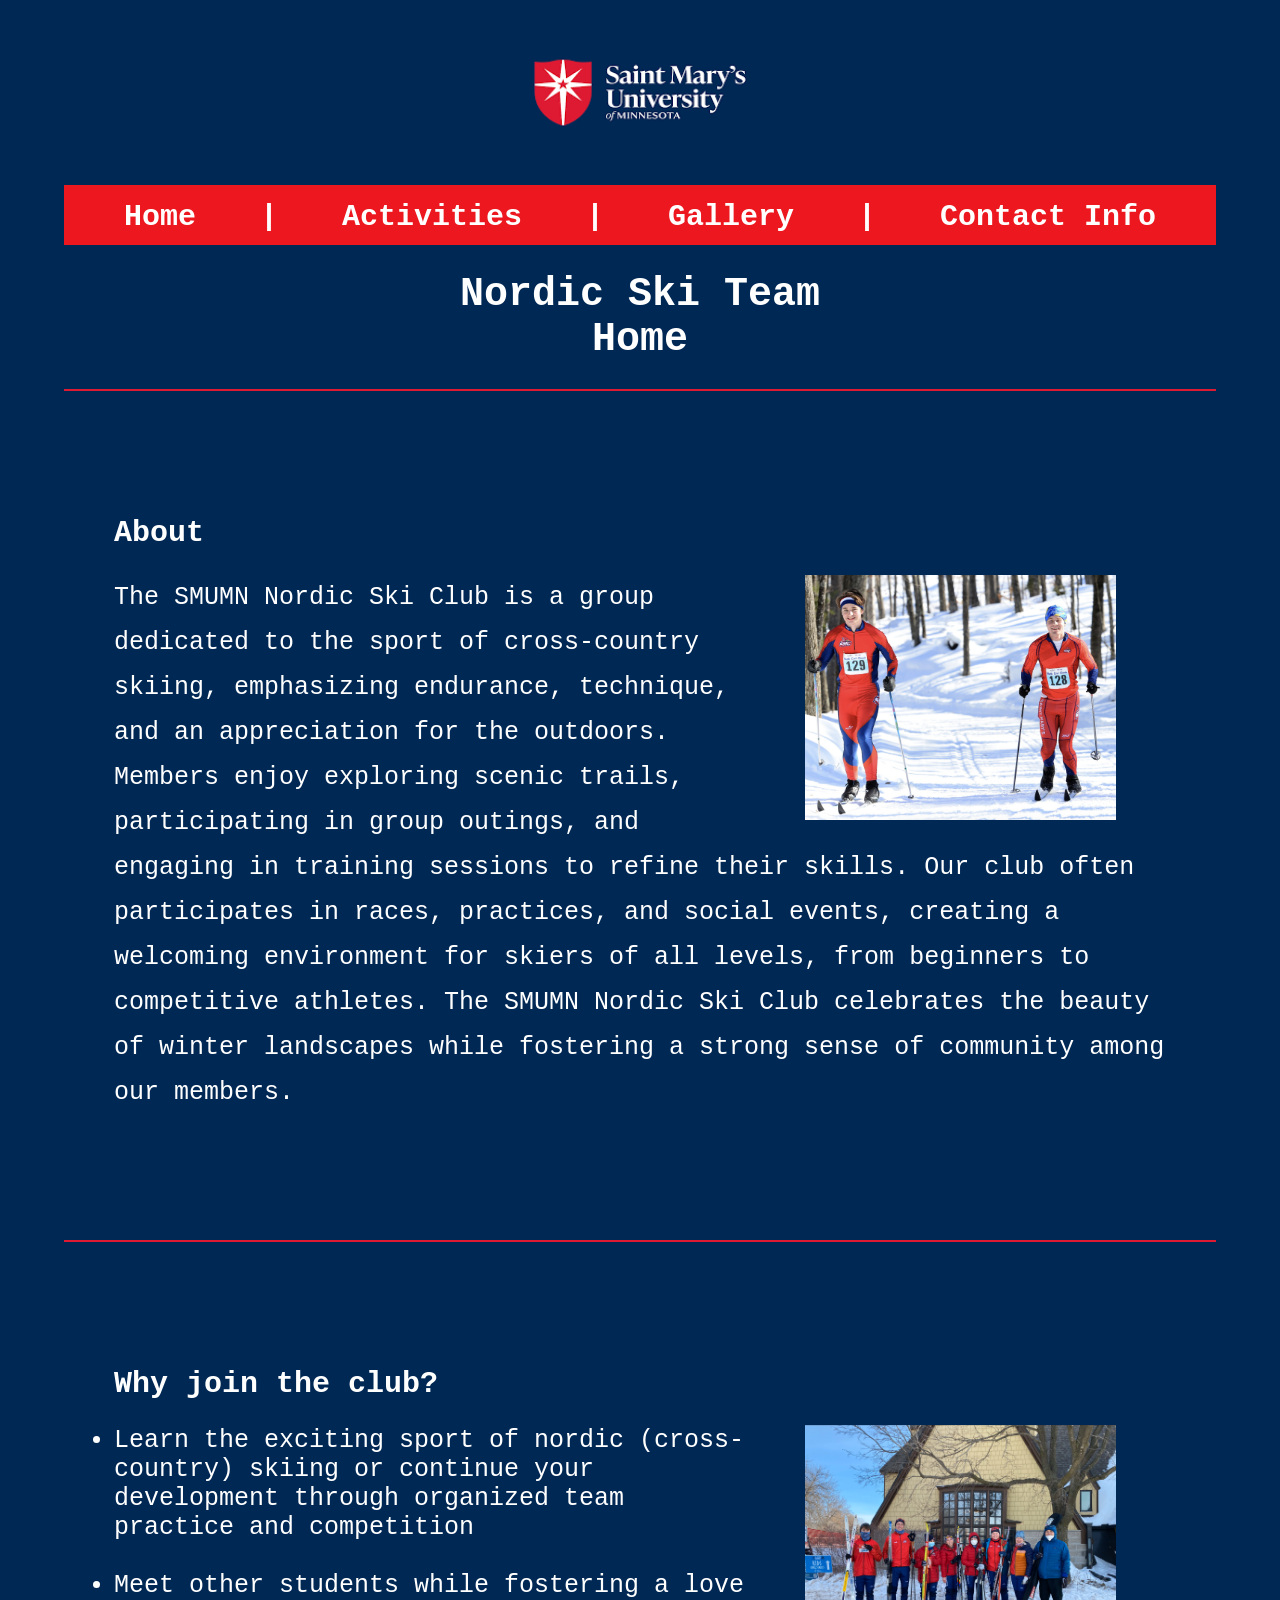
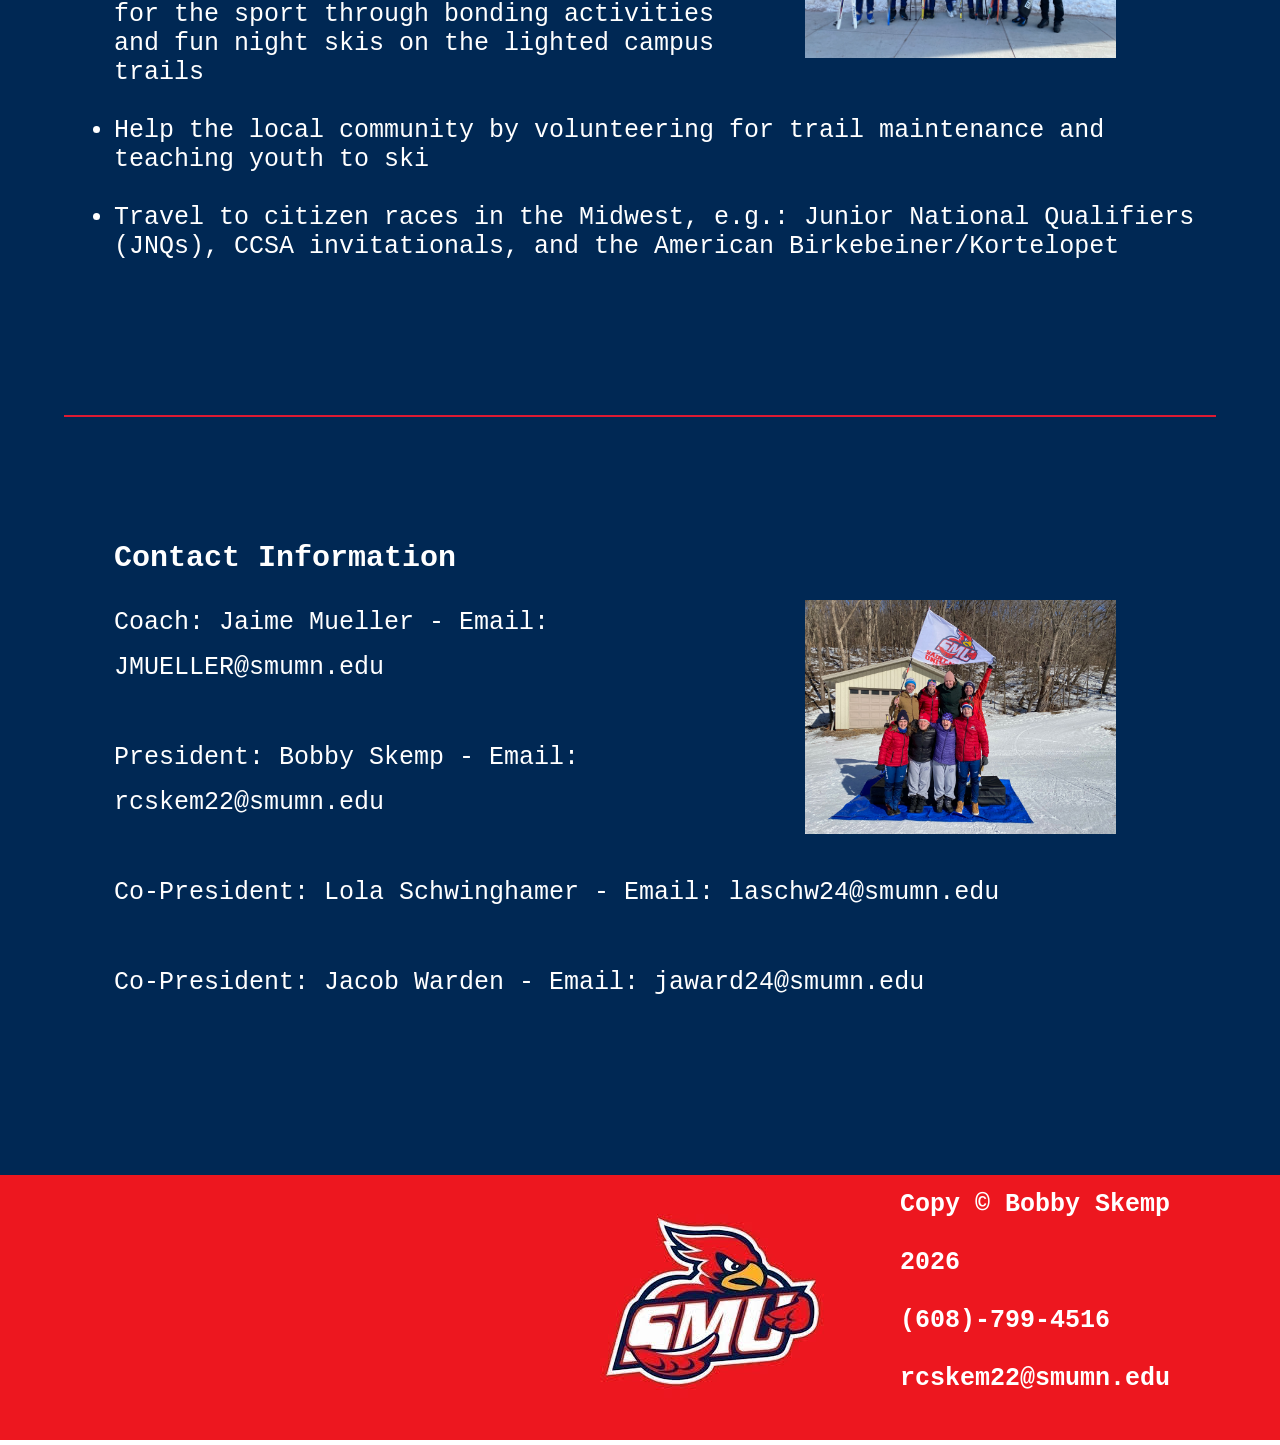
<file: index.html>
<!DOCTYPE html>
<html lang="en">
<head>
	<title> Saint Mary's University of Minnesota Nordic Ski Team </title>
    <link rel="stylesheet" href="ClubSki.css">
</head>

<body>
<div id="background">
<div id="container">


<div class="banner">
<img src="Images/banner.jpg" alt="My Image" class="center">
</div>

<!-- Contact info goes directly to contact info in the homepage -->

<nav>
	<a href="index.html" class="active" > Home </a>
		&nbsp
		|
		&nbsp
		<a href="ClubSkiRaces.html"> Activities </a>
		&nbsp
		|
		&nbsp
		<a href="ClubSkiGallery.html"> Gallery </a>
		&nbsp
		|
		&nbsp
		<a href="#contactinfo"> Contact Info </a>
</nav>

<h1> Nordic Ski Team <br> Home </h1>

<hr>




	<h2> About </h2>

	<img class = "homeimg" src="Images/ski1.png">

		<p>
	The SMUMN Nordic Ski Club is a group dedicated to the sport of cross-country skiing, emphasizing endurance, technique, and an appreciation for the outdoors. Members enjoy exploring scenic trails, participating in group outings, and engaging in training sessions to refine their skills. Our club often participates in races, practices, and social events, creating a welcoming environment for skiers of all levels, from beginners to competitive athletes. The SMUMN Nordic Ski Club celebrates the beauty of winter landscapes while fostering a strong sense of community among our members. 
		</p>

		<hr>

	<h2> Why join the club? </h2>

	<img class = "homeimg" src="Images\ski3.png">

<ul>
 	<li>	Learn the exciting sport of nordic (cross-country) skiing or continue your development through organized team practice and competition</li><br>
 	<li>	Meet other students while fostering a love for the sport through bonding activities and fun night skis on the lighted campus trails</li><br>
 	<li>	Help the local community by volunteering for trail maintenance and teaching youth to ski</li><br>
 	<li>	Travel to citizen races in the Midwest, e.g.: Junior National Qualifiers (JNQs), CCSA invitationals, and the American Birkebeiner/Kortelopet</li><br>
</ul>

		<hr>

		<!-- Contact Info on nav will go to here  -->

	<h2> Contact Information </h2>

		<img class = "homeimg" src="Images\ski2.jpg">	

		<p>
			Coach: Jaime Mueller - Email: JMUELLER@smumn.edu<br><br>

            President: Bobby Skemp - Email: rcskem22@smumn.edu<br><br>

			Co-President: Lola Schwinghamer - Email: laschw24@smumn.edu<br><br>

			Co-President: Jacob Warden - Email: jaward24@smumn.edu<br><br>
		</p>
		<div id="contactinfo"></div>

</body>
</div>

<footer> <img src="Images/footer.png" alt="My Image" class="footerimg"> Copy &copy Bobby Skemp <br><br> 2026<br><br> (608)-799-4516 <br><br> rcskem22@smumn.edu <br><br></footer>
</div>
</html>
</file>
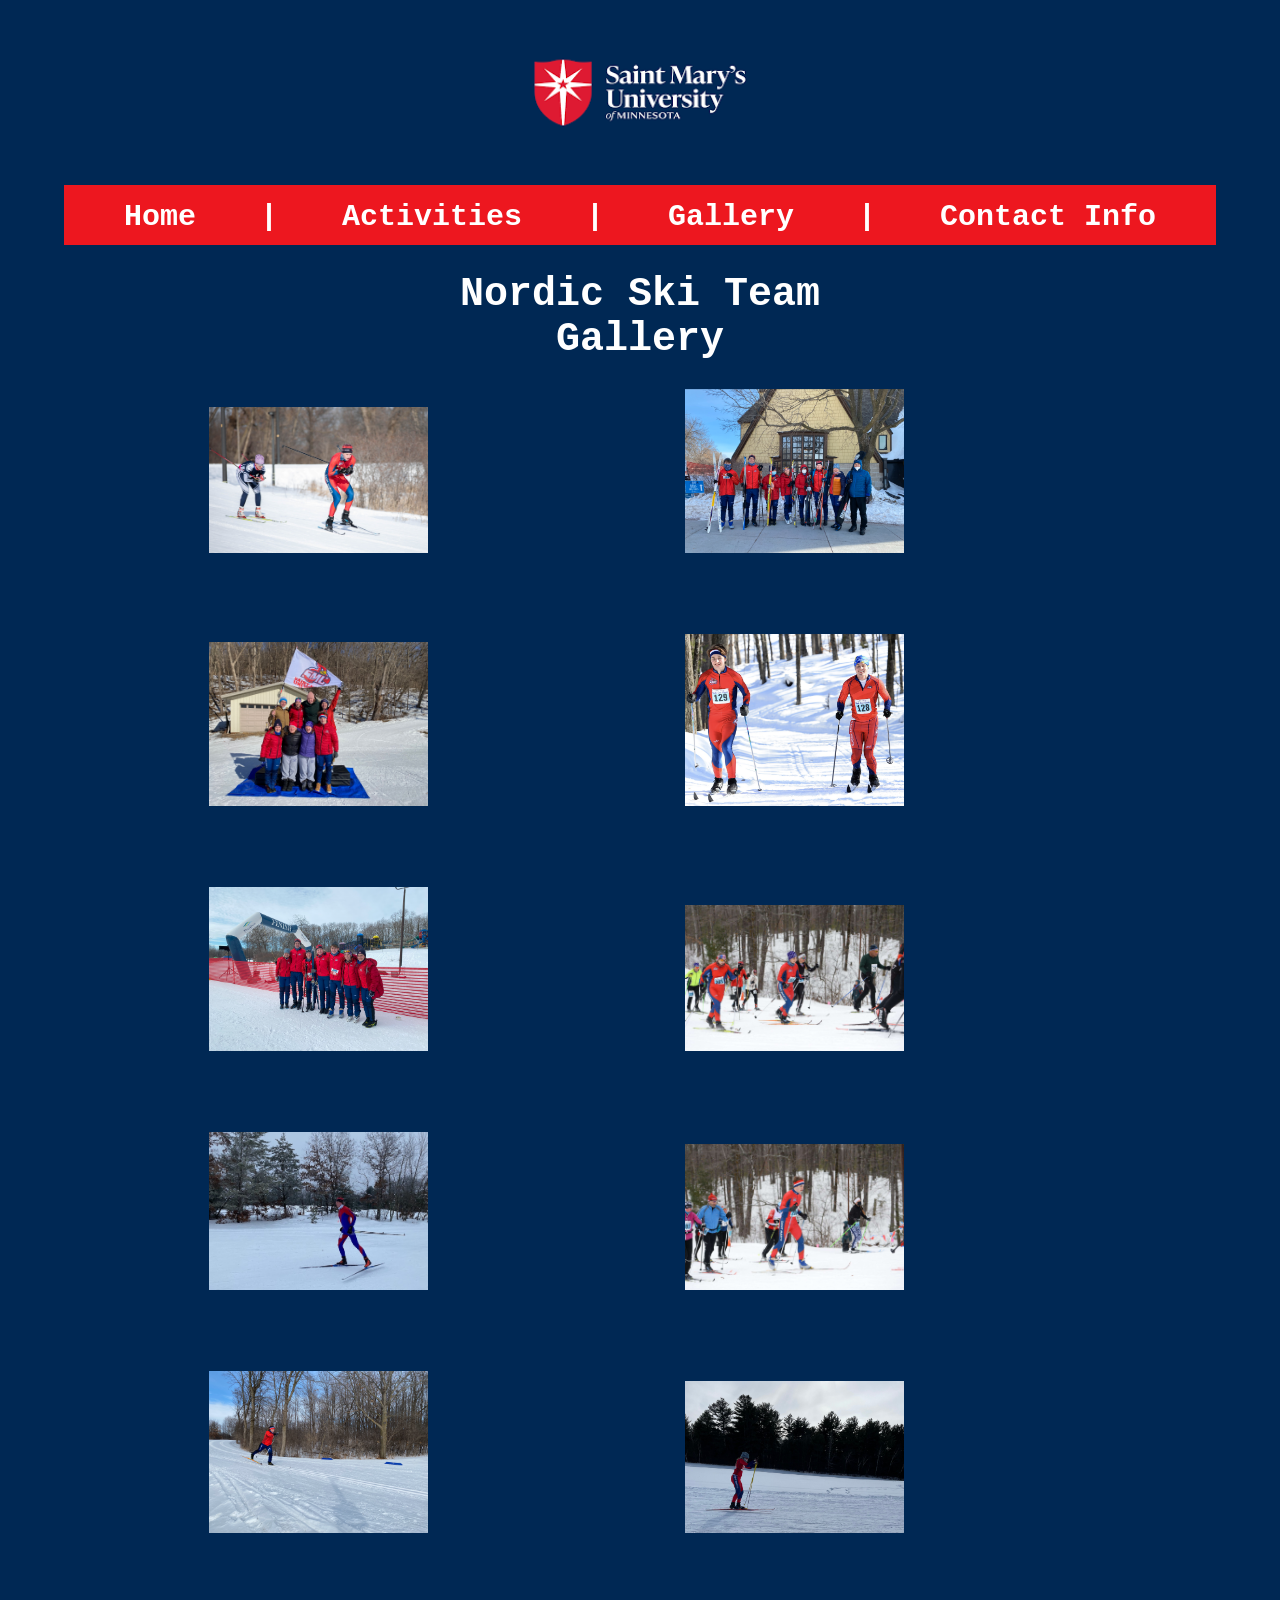
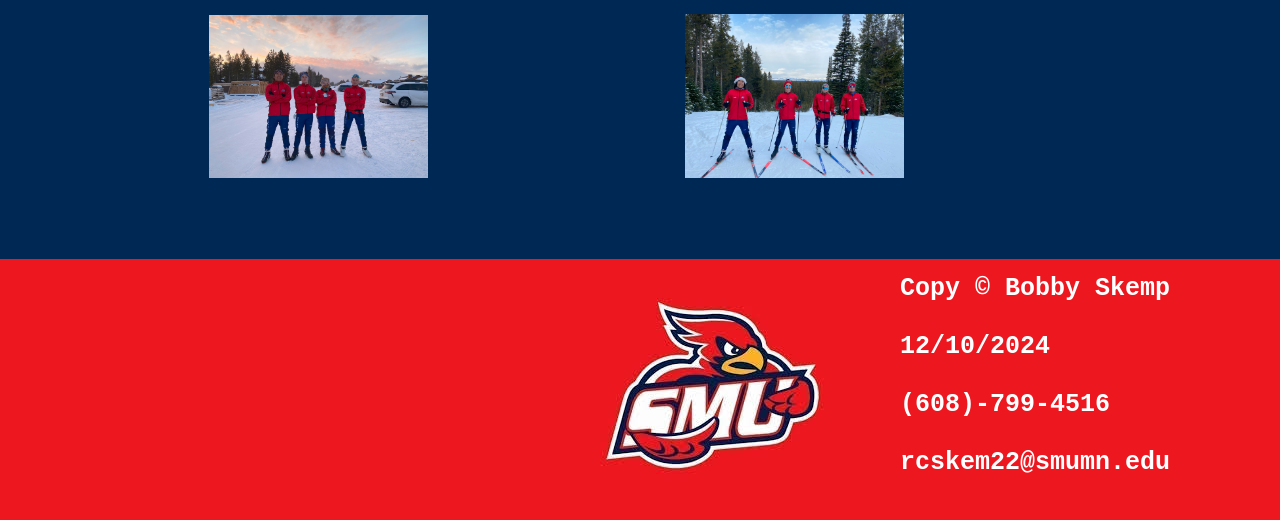
<file: ClubSkiGallery.html>
<!DOCTYPE html>
<html lang="en">
<head>
	<title> Saint Mary's University of Minnesota Nordic Ski Team </title>
</head>

<div id="background">
<div id="container">

<link rel="stylesheet" href="ClubSki.css">

<div class="banner">
<img src="Images/banner.jpg" alt="My Image" class="center">
</div>

<!-- Contact info here goes back to the homepage -->


<nav>
		<a href="index.html"> Home </a>
		&nbsp
		|
		&nbsp
		<a href="ClubSkiRaces.html"> Activities </a>
		&nbsp
		|
		&nbsp
		<a href="ClubSkiGallery.html" class="active"> Gallery </a>
		&nbsp
		|
		&nbsp
		<a href="index.html#contactinfo">Contact Info</a>

</nav>

<h1> Nordic Ski Team <br> Gallery </h1>

<body>

	<!-- All images are lined up by their border bottom -->


<img class = "galleryimg" src="Images\ski6.jpeg">

<img class = "galleryimg" src="Images\ski3.png">

<img class = "galleryimg" src="Images\ski2.jpg">

<img class = "galleryimg" src="Images\ski1.png">

<img class = "galleryimg" src="Images\ski4.png">

<img class = "galleryimg" src="Images\ski5.jpg">

<img class = "galleryimg" src="Images\ski8.jpeg">

<img class = "galleryimg" src="Images\ski9.jpg">

<img class = "galleryimg" src="Images\ski10.png">

<img class = "galleryimg" src="Images\ski11.jpg">

<img class = "galleryimg" src="Images\yellowstone.png">

<img class = "galleryimg" src="Images\yellowstone2.png">



</body>

</div>

<footer> <img src="Images/footer.png" alt="My Image" class="footerimg"> Copy &copy Bobby Skemp <br><br> 12/10/2024<br><br> (608)-799-4516 <br><br> rcskem22@smumn.edu <br><br></footer>

</div>

</html>
</file>
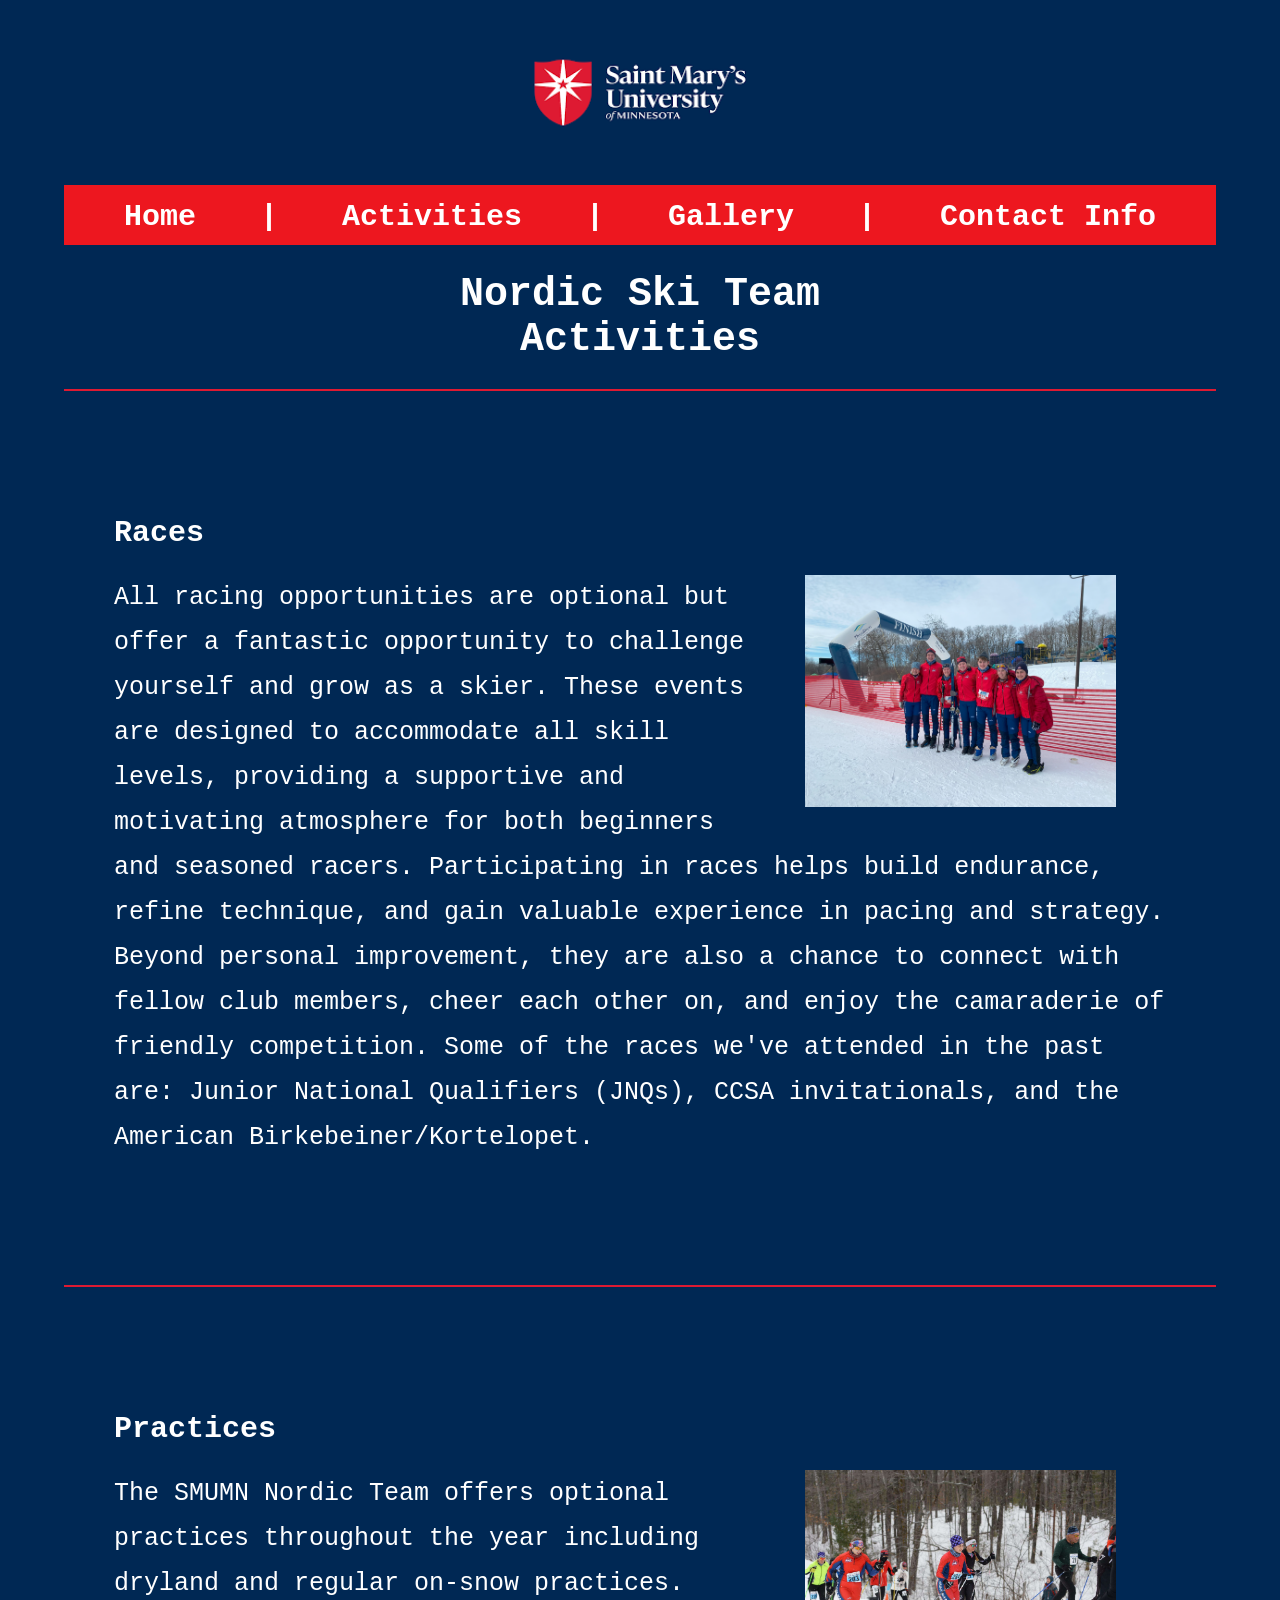
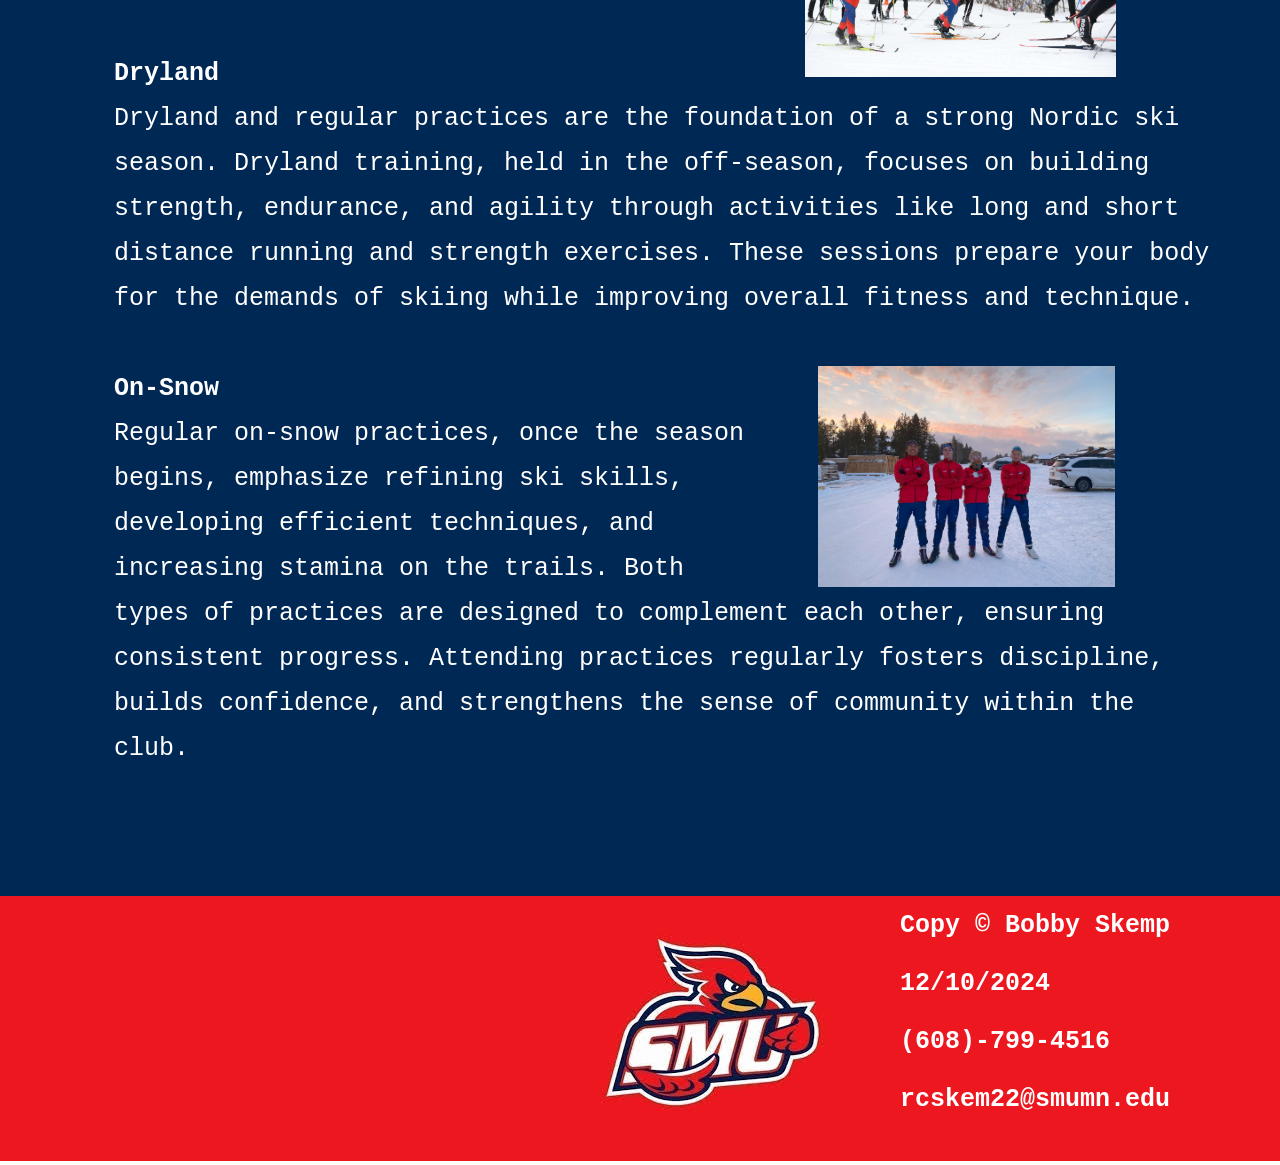
<file: ClubSkiRaces.html>
<!DOCTYPE html>
<html lang="en">
<head>
	<title> Saint Mary's University of Minnesota Nordic Ski Team </title>
</head>

<div id="background">
<div id="container">

<link rel="stylesheet" href="ClubSki.css">

<div class="banner">
<img src="Images/banner.jpg" alt="My Image" class="center">
</div>

<!-- Contact info here goes back to the homepage -->

<nav>
	<a href="index.html" class="active" > Home </a>
		&nbsp
		|
		&nbsp
		<a href="ClubSkiRaces.html"> Activities </a>
		&nbsp
		|
		&nbsp
		<a href="ClubSkiGallery.html"> Gallery </a>
		&nbsp
		|
		&nbsp
		<a href="index.html#contactinfo">Contact Info</a>

</nav>

<h1> Nordic Ski Team <br> Activities </h1>

<hr>

<body>


	<h2> Races </h2>

	<img class = "homeimg" src="Images\ski4.png">

		<p>
	All racing opportunities are optional but offer a fantastic opportunity to challenge yourself and grow as a skier. These events are designed to accommodate all skill levels, providing a supportive and motivating atmosphere for both beginners and seasoned racers. Participating in races helps build endurance, refine technique, and gain valuable experience in pacing and strategy. Beyond personal improvement, they are also a chance to connect with fellow club members, cheer each other on, and enjoy the camaraderie of friendly competition. Some of the races we've attended in the past are: Junior National Qualifiers (JNQs), CCSA invitationals, and the American Birkebeiner/Kortelopet.
		</p>

		<hr>

	<h2> Practices </h2>

	<img class = "homeimg" src="Images\ski5.jpg">

	<p class = "onsnow">
		The SMUMN Nordic Team offers optional practices throughout the year including dryland and regular on-snow practices.<br><br>
		<b>Dryland</b><br>
		Dryland and regular practices are the foundation of a strong Nordic ski season. Dryland training, held in the off-season, focuses on building strength, endurance, and agility through activities like long and short distance running and strength exercises. These sessions prepare your body for the demands of skiing while improving overall fitness and technique.<br><br>
		<img class = "homeimg2" src="Images\yellowstone.png">
		<b>On-Snow</b><br>
		Regular on-snow practices, once the season begins, emphasize refining ski skills, developing efficient techniques, and increasing stamina on the trails. Both types of practices are designed to complement each other, ensuring consistent progress. Attending practices regularly fosters discipline, builds confidence, and strengthens the sense of community within the club.

	</p>

</body>
</div>

<footer> <img src="Images/footer.png" alt="My Image" class="footerimg"> Copy &copy Bobby Skemp <br><br> 12/10/2024<br><br> (608)-799-4516 <br><br> rcskem22@smumn.edu <br><br></footer>

</div>

</html>
</file>
<file: ClubSki.css>
html, body {
    max-width: 100%;
    overflow-x: hidden;
}

html {
	scroll-behavior: smooth;

}
body {
	margin: 0;
	color: white;
	font-size : 20px;
	font-family: monospace;
}

#background {
	background-color: #002854;
}

#container {
			width: 90%;
			margin-left: auto;
			margin-right: auto;
			background-color: #002854;

		}



		footer {
			background-color: #ed171f;
			color: black;
			font-size: 1.25em;
			height: 250px;
			padding-top: 15px;
			margin: 0;
			font-family: monospace;
			font-weight: bold;
			color: white;
			width: 100%;
		}

		nav {
			top: 0;
			padding: 10px;
			text-align: center;
			font-weight : bold;
			font-size : 1.5em;
			background-color: #ed171f;
			height: 40px;
			font-family: monospace;
			overflow: hidden;
			color: white;
		}

		nav a{
			text-decoration: none; 
			color: white;
			display: inline-block;
			padding: 5px 10px;

		}

		nav a:hover {
  			background-color: white;
  			color: #de1a32;
		}

		nav a.active {
  			border-bottom: white;
		}

		h1 {
			color: white;
			text-align: center;
		}

		h2 {
			padding-left: 50px;
			padding-top: 100px;
		}

		p {
			font-size: 25px;
			padding-left: 50px;
			padding-right: 50px;
			padding-bottom: 100px;
			line-height: 1.8;
		}

		hr {
			height:2px;border-width:0;color:#ed171f;background-color:#de1a32
		}

		ul {
			font-size: 25px;
			padding-left: 50px;
			padding-bottom: 100px;
		}

		.center {
  			display: block;
  			margin-left: auto;
  			margin-right: auto;
  			width: 25%;
		}

		.redborder {
			border-bottom: 5px solid #de1a32;
		}

		.homeimg {
			float: right;
			width: 27%;
			padding-left: 50px;
			padding-right: 100px;
		}

		.homeimg {
			float: right;
			width: 27%;
			padding-left: 50px;
			padding-right: 100px;
		}
		.homeimg2 {
			float: right;
			width: 27%;
			padding-left: 50px;
			padding-right: 100px;
		}

		.galleryimg {
			width: 19%;
			padding-left: 145px;
			padding-right: 100px;
			padding-bottom: 75px;
		}

		.footerimg {
			float: left;
			padding-left: 600px;
			padding-right: 75px;
		}

		.onsnow {
			padding-right: 1px;
		}


		@media (max-width: 1200px) {
    body {
        font-size: 16px;
    }

    h2 {
        padding-left: 20px;
        padding-top: 40px;
    }

    p, ul {
        padding: 20px;
        font-size: 18px;
    }

    .homeimg, .homeimg2, .galleryimg {
        float: none;
        display: block;
        width: 80%;
        margin: 20px auto;
        padding: 0;
    }

    .footerimg {
        float: none;
        display: block;
        padding: 0;
        margin: 20px auto;
        width: 20%;
    }

    .center {
        width: 80%;
    }


    nav {
        font-size: 1em;
        height: auto;
        padding: 15px 5px;
    }

    nav a {
        margin: 10px 0;
        font-size: 1.2em;
    }

    footer {
        height: auto;
        text-align: center;
        padding: 20px;
    }
}
</file>
